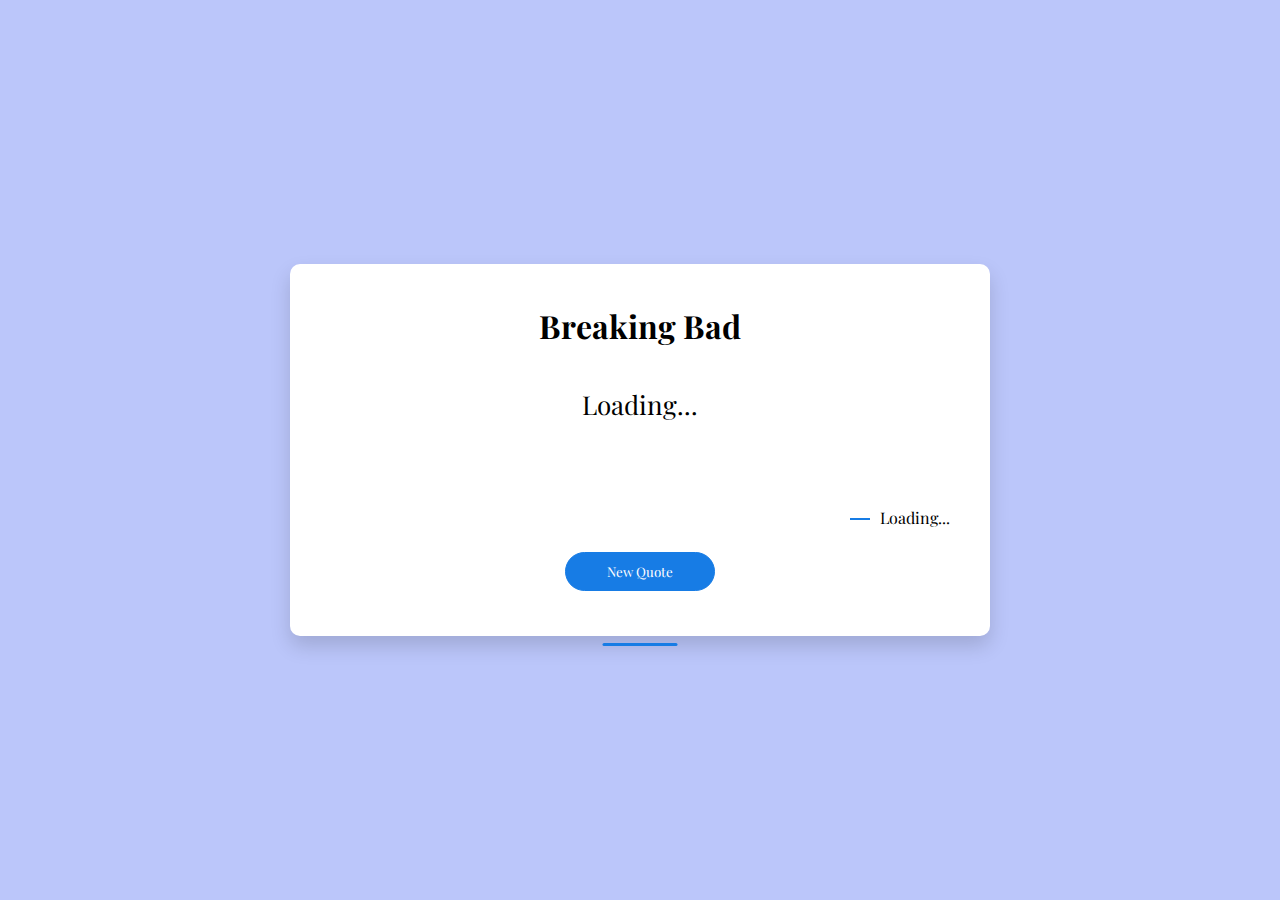
<file: API/index.html>
<!DOCTYPE html>
<html lang="en">
  <head>
    <meta charset="UTF-8" />
    <meta name="viewport" content="width=device-width, initial-scale=1.0" />
    <title>Quote of the day</title>
    <link rel="stylesheet" href="style.css" />
  </head>

  <body>
    <div class="quote-box">
      <h2>Breaking Bad </h2>
      <blockquote id="quote">Loading...</blockquote>
      <span id="author">Loading...</span>
      <div>
        <button>New Quote</button>
      </div>
    </div>
    <script src="app.js"></script>
  </body>
</html>
</file>
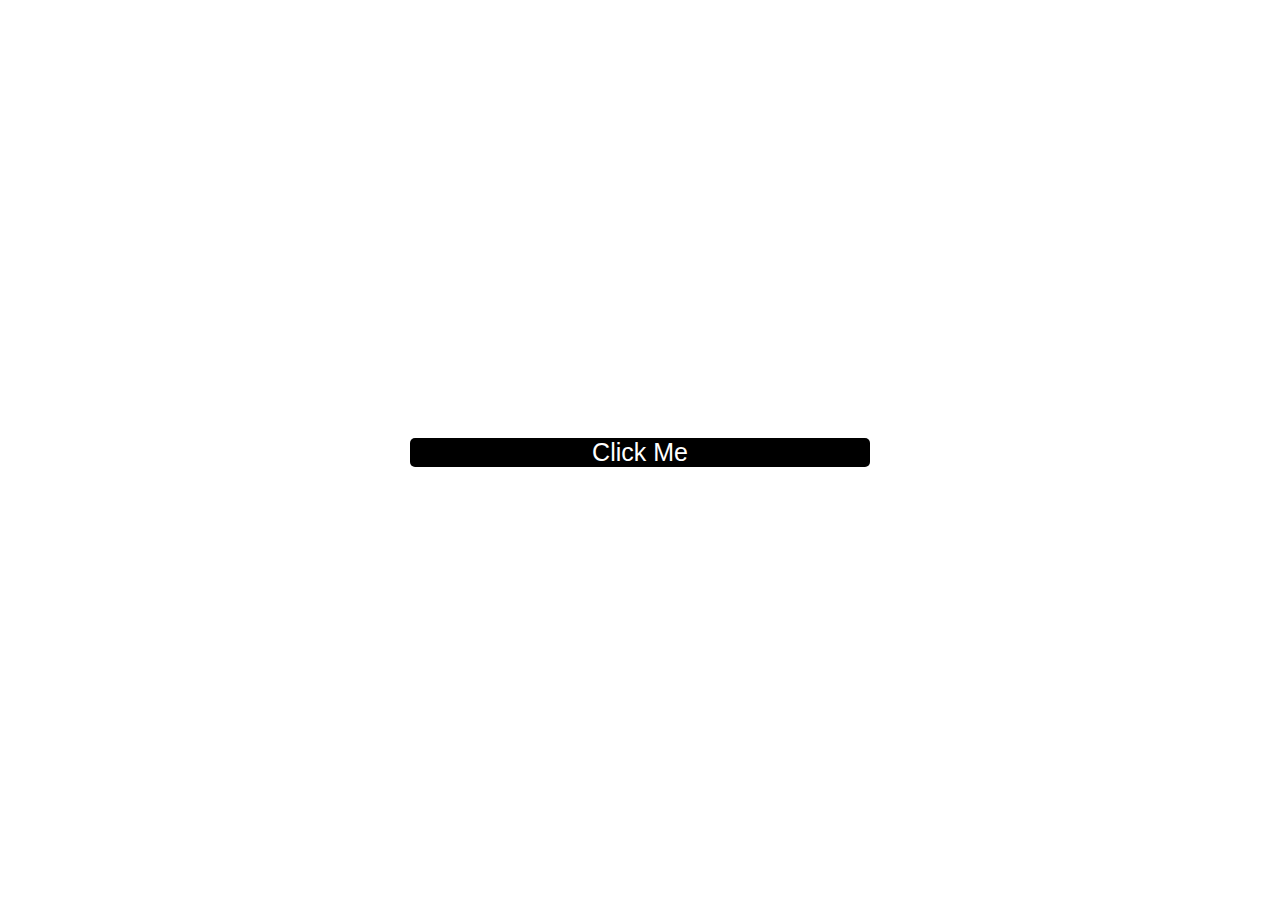
<file: colorGenerator/index.html>
<!DOCTYPE html>
<html lang="en">
<head>
    <meta charset="UTF-8">
    <meta name="viewport" content="width=device-width, initial-scale=1.0">
    <title>ColorGenerator</title>
    <link rel="stylesheet" href="style.css">
</head>
<body>
    <div class="main">
        <div class="container">
            <h1 id="color-code"></h1>
            <button id="btn">Click Me</button>
        </div>
    </div>
    <script src="app.js"></script>
</body>
</html>
</file>
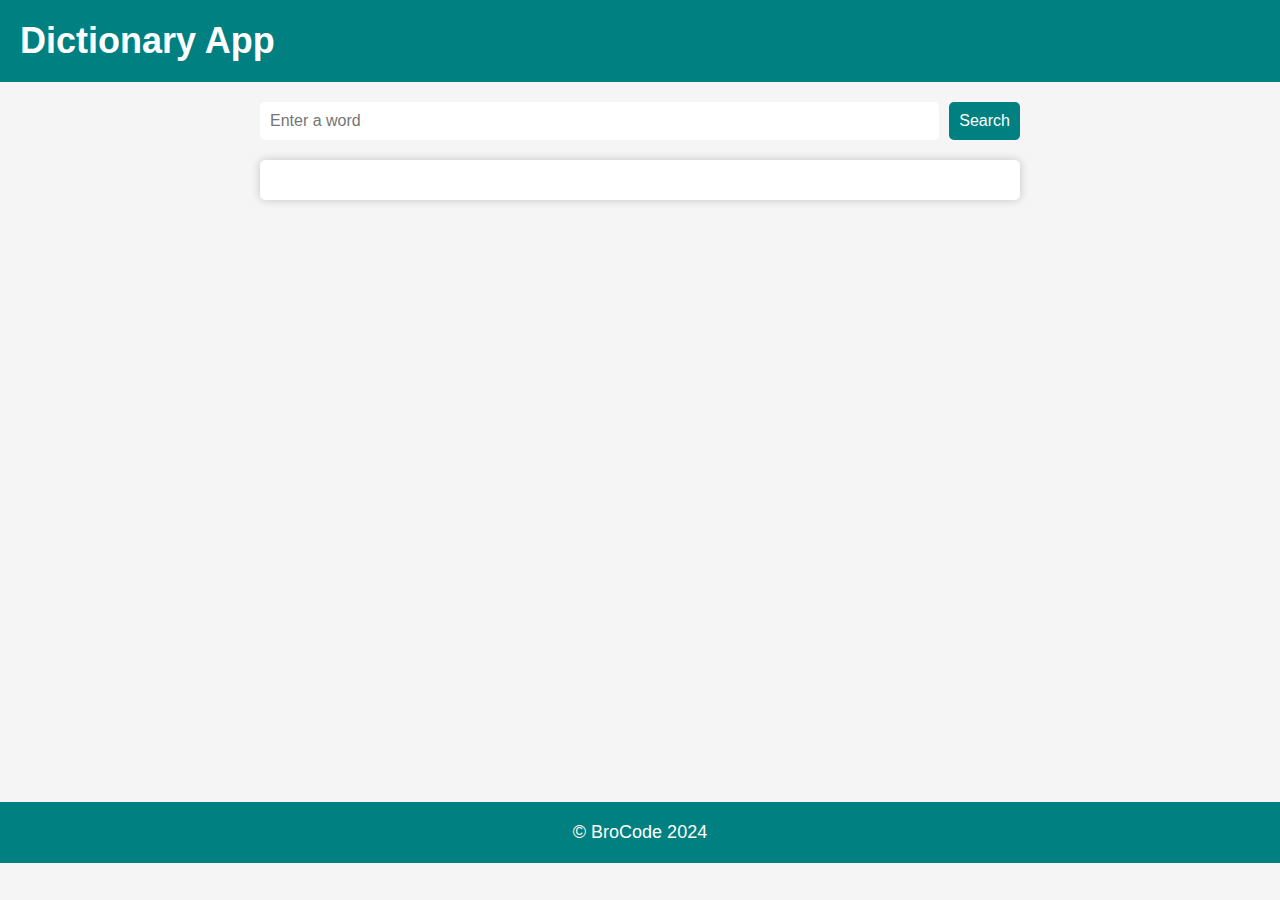
<file: Dictionary App/index.html>
<!DOCTYPE html>
<html lang="en">
  <head>
    <meta charset="UTF-8" />
    <meta name="viewport" content="width=device-width, initial-scale=1.0" />
    <title>Dictionary App</title>
    <link rel="stylesheet" href="style.css" />
  </head>
  <body>
    <header>
      <nav>
        <h1>Dictionary App</h1>
      </nav>
    </header>
    <main>
      <form>
        <input type="text" placeholder="Enter a word" />
        <button type="submit">Search</button>
      </form>
      <div class="result"></div>
    </main>
    <footer>
      <p>&copy; BroCode 2024</p>
    </footer>
    <script src="app.js"></script>
  </body>
</html>
</file>
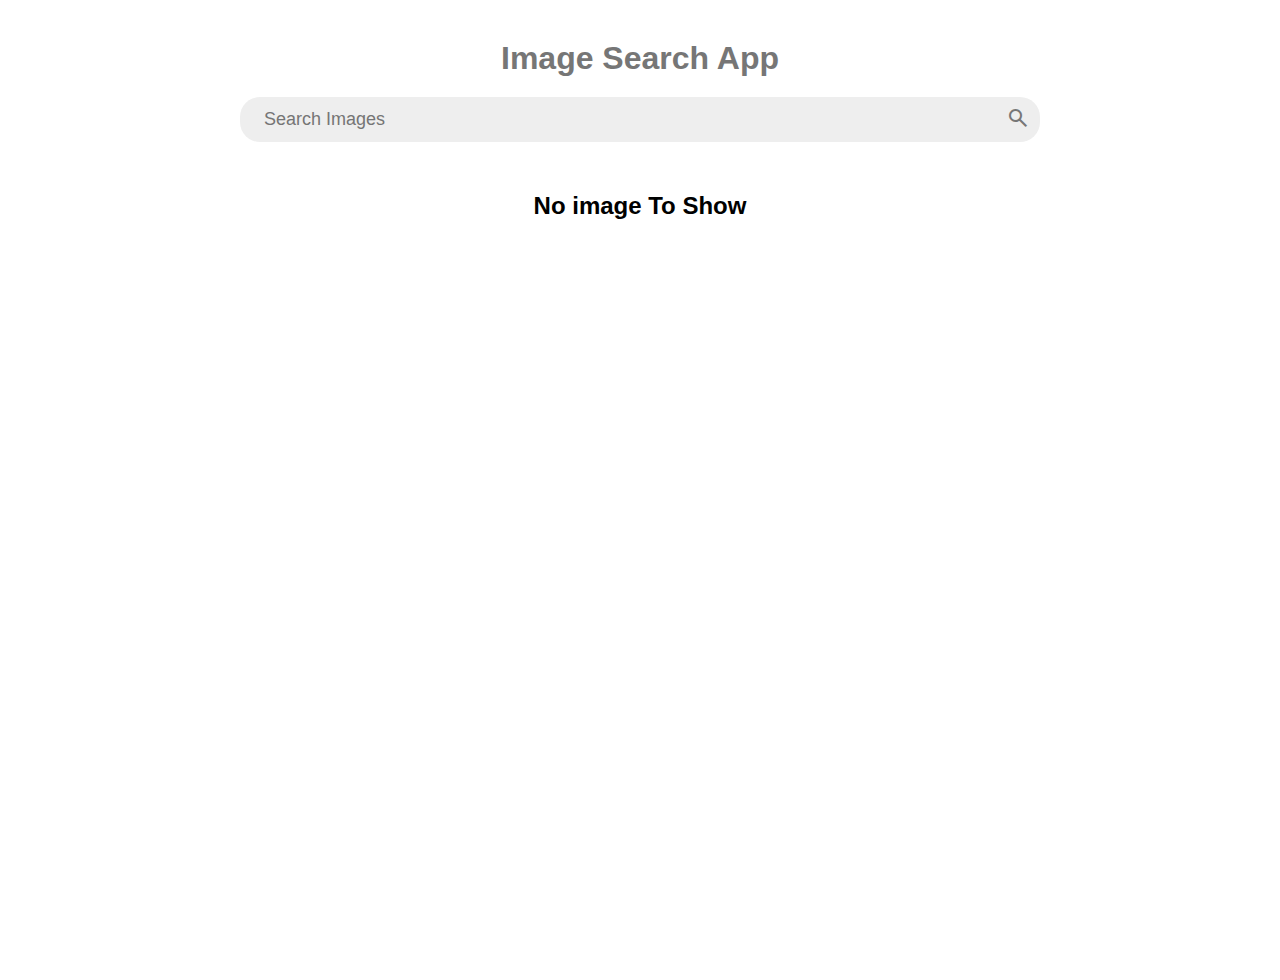
<file: Image Search App/index.html>
<!DOCTYPE html>
<html lang="en">

<head>
    <meta charset="UTF-8">
    <meta name="viewport" content="width=device-width, initial-scale=1.0">
    <title>Image Search App</title>
    <link rel="stylesheet" href="style.css">
    <link rel="stylesheet"
        href="https://fonts.googleapis.com/css2?family=Material+Symbols+Outlined:opsz,wght,FILL,GRAD@20..48,100..700,0..1,-50..200" />
</head>

<body>
    <header>
        <h1>Image Search App</h1>
        <form>
            <div class="search-container">
                <input type="text" placeholder="Search Images" class="search-input">
                <span class="material-symbols-outlined">search</span>
            </div>
        </form>
    </header>
    <main>
        <section>
            <div class="images-container">
                <h2>No image To Show</h2>
            </div>
        </section>
    </main>
    <script src="app.js"></script>
</body>

</html>
</file>
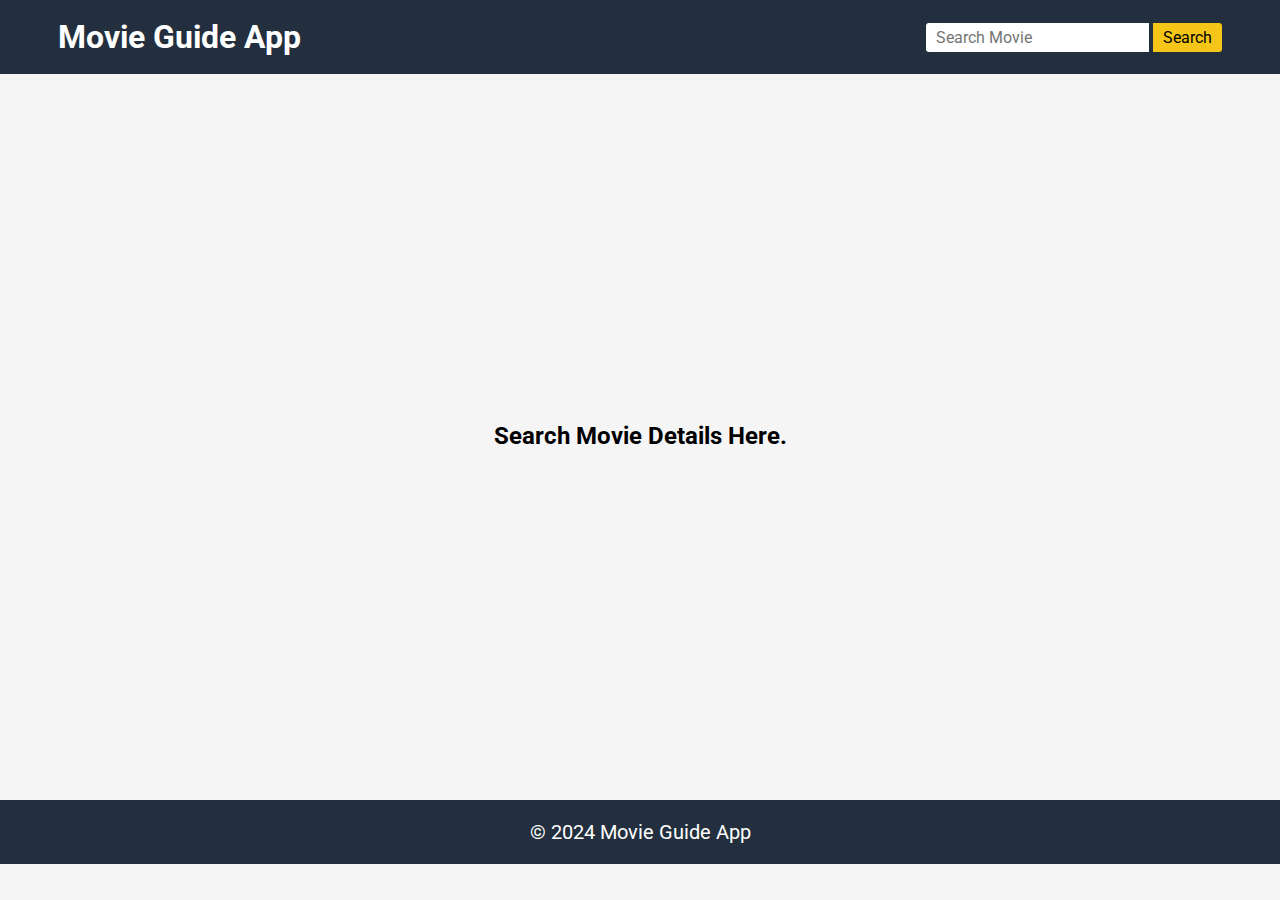
<file: Movie App/index.html>
<!DOCTYPE html>
<html lang="en">
  <head>
    <meta charset="UTF-8" />
    <meta name="viewport" content="width=device-width, initial-scale=1.0" />
    <title>Movie Guide App</title>
    <link rel="stylesheet" href="style.css" />
  </head>
  <body>
    <!-- navbar -->
    <nav>
      <div class="navbar">
        <div class="logo">
          <h1>Movie Guide App</h1>
        </div>
        <div class="search-container">
          <form action="">
            <input type="text" placeholder="Search Movie" class="inputBox"/>
            <button type="submit" class="searchBtn">Search</button>
          </form>
        </div>
      </div>
    </nav>
    <!-- main section of movie data-->
     <main>
        <section>
            <div class="movie-container noBackground">
                <h2>Search Movie Details Here.</h2>
                <!-- <div class="movie-poster"></div>
                <div class="movie-details"></div> -->
            </div>
        </section>
     </main>

     <!-- footer -->
     <footer>
        <p>&copy; 2024 Movie Guide App</p>
     </footer>
    <script src="app.js"></script>
  </body>
</html>
</file>
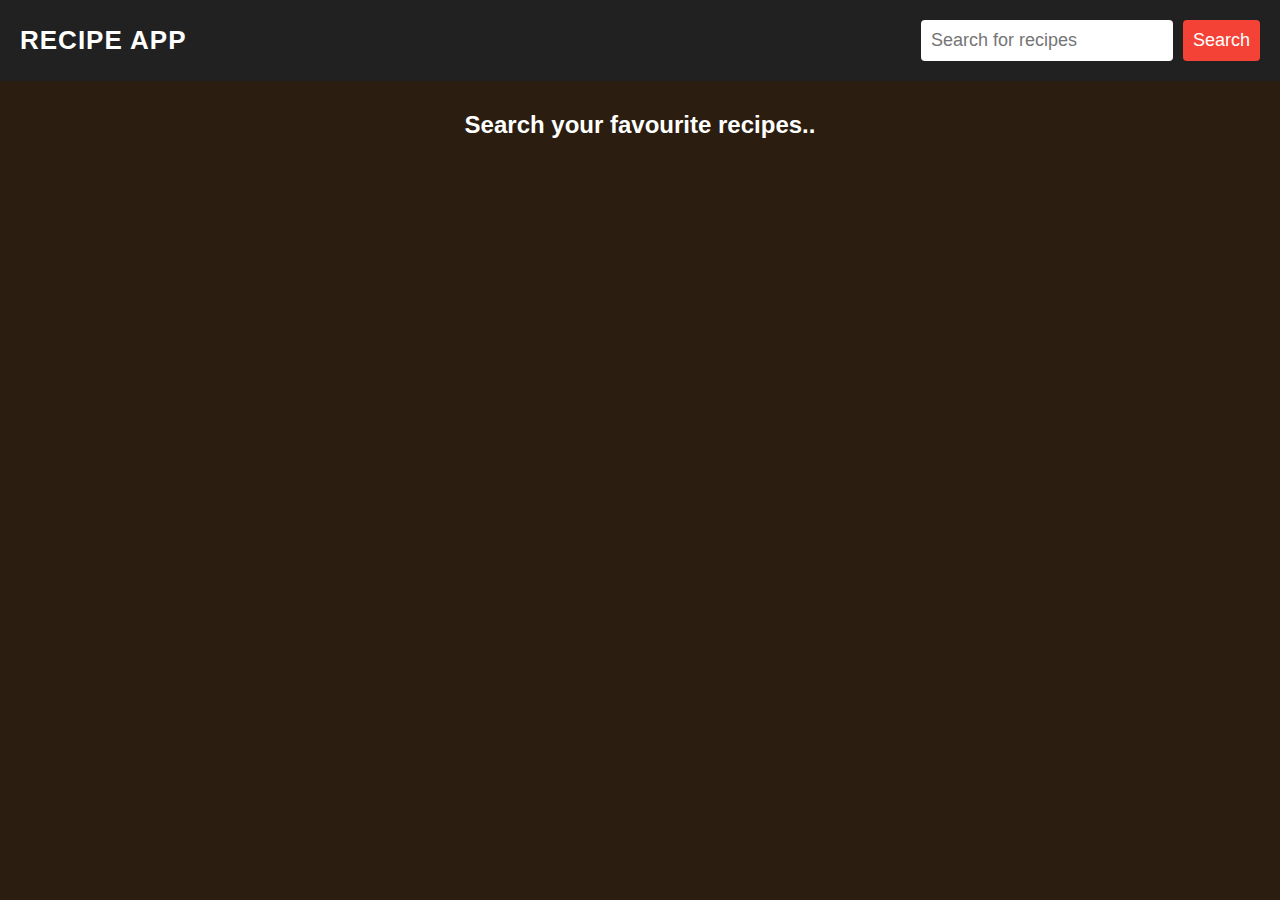
<file: Recipe App/index.html>
<!DOCTYPE html>
<html lang="en">
  <head>
    <meta charset="UTF-8" />
    <meta name="viewport" content="width=device-width, initial-scale=1.0" />
    <title>Resipe App</title>
    <link rel="stylesheet" href="style.css" />
    <!-- font awesome cdn -->
    <link
      rel="stylesheet"
      href="https://cdnjs.cloudflare.com/ajax/libs/font-awesome/6.5.2/css/all.min.css"
      integrity="sha512-SnH5WK+bZxgPHs44uWIX+LLJAJ9/2PkPKZ5QiAj6Ta86w+fsb2TkcmfRyVX3pBnMFcV7oQPJkl9QevSCWr3W6A=="
      crossorigin="anonymous"
      referrerpolicy="no-referrer"
    />
  </head>
  <body>
    <header>
      <nav>
        <h1>Recipe App</h1>
        <form>
          <input
            type="text"
            placeholder="Search for recipes"
            class="searchBox"
          />
          <button type="submit" class="searchBtn">Search</button>
        </form>
      </nav>
    </header>
    <main>
      <section>
        <div class="recipe-container">
          <h2>Search your favourite recipes..</h2>
        </div>
      </section>
    </main>
    <script src="app.js"></script>
  </body>
</html>
</file>
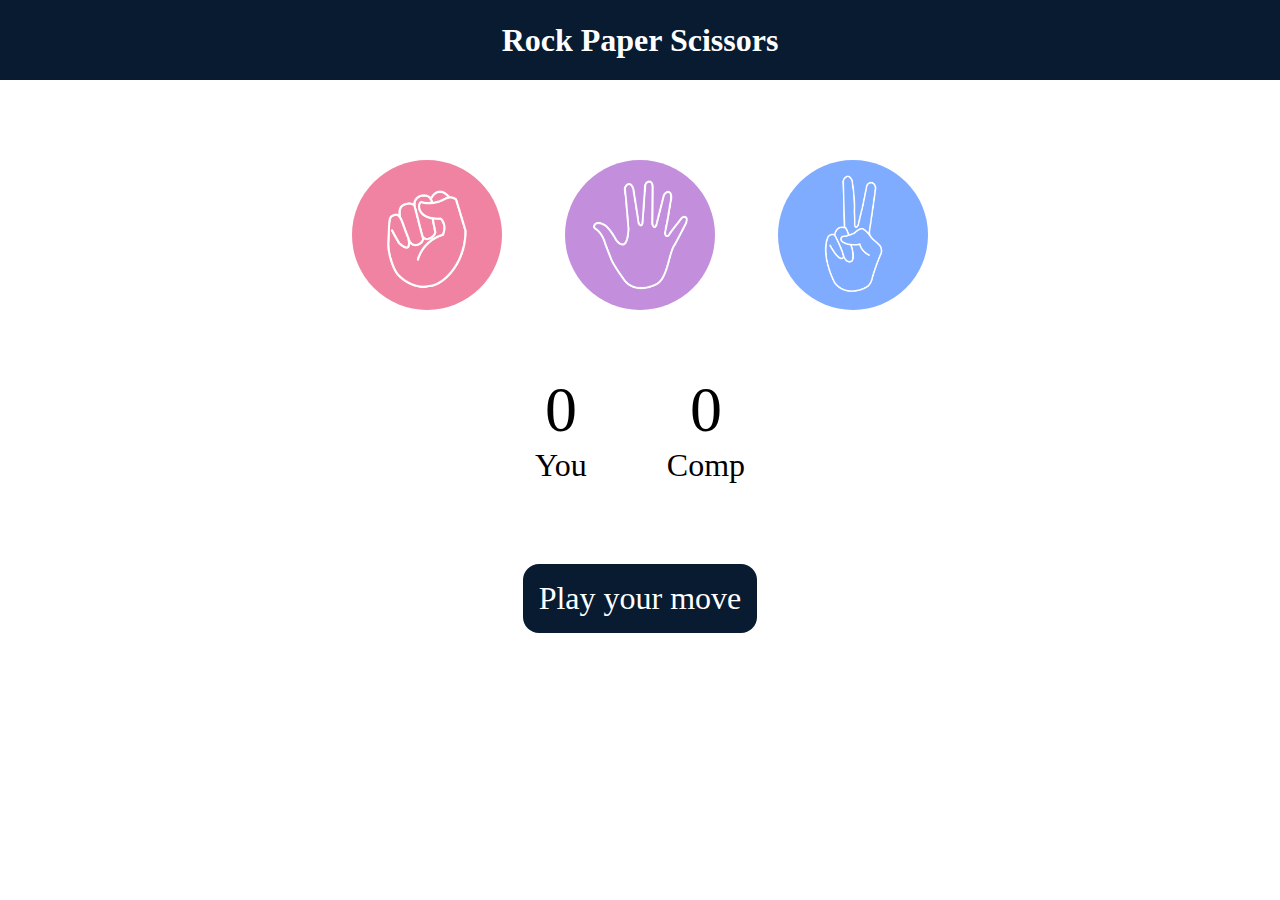
<file: Rock Paper Scissors/index.html>
<!DOCTYPE html>
<html lang="en">
<head>
    <meta charset="UTF-8">
    <meta name="viewport" content="width=device-width, initial-scale=1.0">
    <title>Rock Paper Scissors</title>
    <link rel="stylesheet" href="style.css">
</head>
<body>
    <h1>Rock Paper Scissors</h1>
    <div class="choices">
        <div class="choice" id="rock">
            <img src="img/rock.png">
        </div>
        <div class="choice" id="paper">
            <img src="img/paper.png">
        </div>
        <div class="choice" id="scissors">
            <img src="img/scissors.png">
        </div>
    </div>
    <div class="score-board">
        <div class="score">
            <p id="user-score">0</p>
            <p>You</p>
        </div>
        <div class="score">
            <p id="comp-score">0</p>
            <p>Comp</p>
        </div>
    </div>

    <div class="msg-container">
        <p id="msg">Play your move</p>
    </div>
    <script src="app.js"></script>
</body>
</html>
</file>
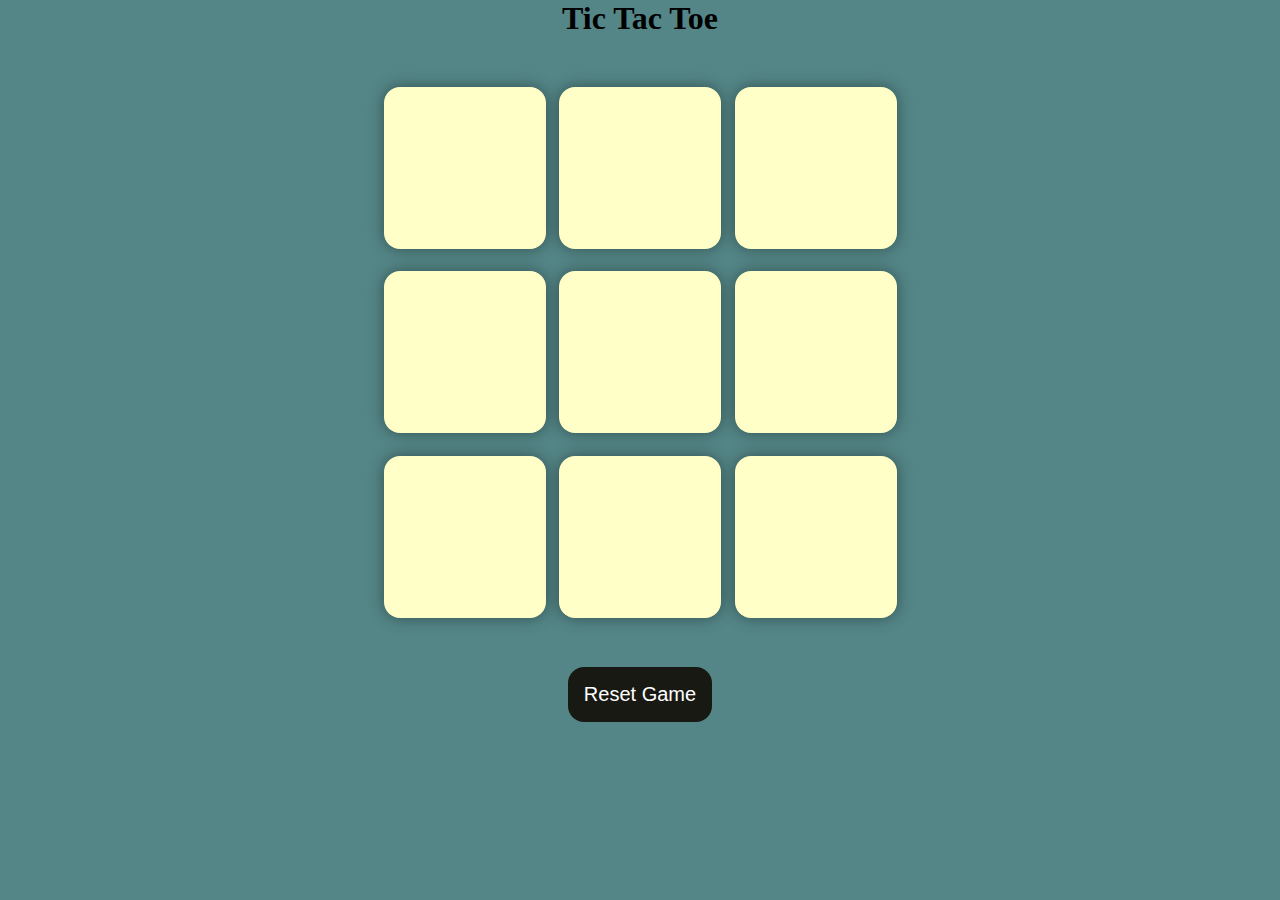
<file: Tic-Tac-Toe/index.html>
<!DOCTYPE html>
<html lang="en">
  <head>
    <meta charset="UTF-8" />
    <meta name="viewport" content="width=device-width, initial-scale=1.0" />
    <title>Tic Tac Toe</title>
    <link rel="stylesheet" href="style.css" />
  </head>
  <body>
    <div class="msg-container hide">
      <p id="msg">Winner</p>
      <button id="new-btn">New Game</button>
    </div>
    <main>
      <h1>Tic Tac Toe</h1>
      <div class="container">
        <div class="game">
          <button class="box"></button>
          <button class="box"></button>
          <button class="box"></button>
          <button class="box"></button>
          <button class="box"></button>
          <button class="box"></button>
          <button class="box"></button>
          <button class="box"></button>
          <button class="box"></button>
        </div>
      </div>
      <button id="reset-btn">Reset Game</button>
    </main>
    <script src="app.js"></script>
  </body>
</html>
</file>
<file: API/style.css>
@import url('https://fonts.googleapis.com/css2?family=Playfair+Display:ital,wght@0,400..900;1,400..900&display=swap');

*{
    margin: 0;
    padding: 0;
    box-sizing: border-box;
    font-family: "Playfair Display", serif;
}

body{
    background-color: #bbc6fa;
}

.quote-box{
    background-color: #fff;
    width: 700px;
    position: absolute;
    top: 50%;
    left: 50%;
    transform: translate(-50%,-50%);
    padding: 40px;
    border-radius: 10px;
    text-align: center;
    box-shadow: 0 10px 20px 0px rgba(0,0, 0, 0.15);
}

.quote-box h2{
    font-size: 32px;
    margin-bottom: 40px;
}

.quote-box h2:after{
    content: '';
    width: 75px;
    height: 3px;
    border-radius: 3px;
    background-color: rgb(23,124,229);
    position: absolute;
    bottom: -10px;
    left: 50%;
    transform: translate(-50%);
}

.quote-box blockquote{
    font-size: 26px;
    min-height: 110px;
}

.quote-box blockquote::before, .quote-box blockquote::after{
    content: '';
}

.quote-box span{
    display: block;
    margin-top: 10px;
    float: right;
    position:relative;
}

.quote-box span::before{
    content: '';
    width: 20px;
    height: 2px;
    background-color:rgb(23,124,229);
    position: absolute;
    top: 50%;
    left: -30px;
}

.quote-box div{
    width: 100%;
    margin-top: 50px;
    display: flex;
    justify-content: center;
}

.quote-box button{
    background-color: rgb(23,124,229);
    color: #fff;
    border-radius: 25px;
    border: 1px solid rgb(23, 124,229);
    width: 150px;
    align-items: center;
    justify-content: center;
    margin: 5px;
    cursor: pointer;
    padding: 10px;
}
</file>
<file: colorGenerator/style.css>
*{
    margin: 0;
    padding: 0;
    box-sizing: border-box;
}

.main{
    width: 100%;
    height: 100vh;
    display: flex;
    justify-content: center;
    align-items: center;
}

.container{
    background-color: white;
    width:30rem;
    padding: 10px;
    border-radius: 10px;
    font-size: 30px;
    text-align: center;
}

button{
    display: block;
    margin-top: 5px;
    width: 100%;
    background-color: black;
    color: white;
    font-size: 25px;
    border: none;
    border-radius: 5px;
}
</file>
<file: Dictionary App/style.css>
:root{
    --primary-color:#008080;
    --bck-color:#f5f5f5;
    --padding:20px;
    --text-color:#fff;
    --border-radius:5px;
}

*{
    margin: 0;
    padding: 0;
    box-sizing: border-box;
}

body{
    font-family: Arial, sans-serif;
    background-color:var(--bck-color);
    width: 100vw;
}

header{
    background-color: var(--primary-color);
    padding: var(--padding);
    color: var(--text-color);
}

header h1{
    font-size: 36px;
}

main{
    min-height: 80vh;
    padding: var(--padding);
    max-width: 800px;
    margin: 0 auto;
}

main form{
    display: flex;
    justify-content: center;
}

form input[type="text"]{
    flex-grow: 1;
}

form input[type="text"],button[type="submit"], .result div a{
    border: none;
    font-size: 16px;
    font-weight: 500;
    border-radius:var(--border-radius);
    padding: calc(var(--padding)/2);
}

form button[type="submit"]{
    background-color: var(--primary-color);
    color: var(--text-color);
    margin-left: 10px;
    cursor: pointer;
}

footer{
    background-color: var(--primary-color);
    color: var(--text-color);
    padding: var(--padding);
    text-align: center;
    font-size: 18px;
    position: fixed;
    width: 100%;
}

.result p{
    margin-top: 10px;
}

.result{
    background-color: #fff;
    padding: var(--padding);
    border-radius: var(--border-radius);
    margin-top:20px;
    box-shadow: 0px 0px 10px rgba(0, 0, 0, 0.2);
}

.result p[class="partOfSeech"]{
    font-style:italic;
    color: #808080;
    margin-top: 2px;
}

.result div a{
    text-decoration: none;
    background-color: var(--primary-color);
    color: var(--text-color);
}

.result div{
    margin-top: 20px;
}

.result li{
    padding: calc(var(--padding)/6);
    margin-left: 20px;
}

@media screen and(max-width:320px){
    main form{
        flex-direction: column;
    }
    form button[type="submit"]{
        margin-left: 0px;
        margin-top: 10px;
    }
}
</file>
<file: Image Search App/style.css>
*{
    margin: 0;
    padding: 0;
    box-sizing: border-box;
    font-family: Arial, Helvetica, sans-serif;
}

body{
    width: 100%;
    height: 100vh;
    display: flex;
    flex-direction: column;
    align-items: center;
    margin-block: 40px;
}

header{
    width: 100%;
    max-width: 800px;
    text-align: center;
}

header h1{
    color: #767676;
}

header form .search-container{
    margin-top: 20px;
    position: relative;
}

.search-container input{
    width: 100%;
    font-size: 18px;
    padding: 12px 24px;
    border-radius: 20px;
    border:none;
    background-color: #eee;
}

.search-container .material-symbols-outlined{
    cursor: pointer;
    color: #777;
    right: 10px;
    bottom: 12px;
    position: absolute;
}

.images-container{
    margin-block:50px;
    display: flex;
    justify-content: center;
    align-items: center;
    flex-wrap: wrap;
    gap: 20px;
}

.images-container img{
    width: 300px;
    height: 280px;
}

.overlay{
    position: absolute;
    left: 0;
    bottom: 0;
    width: 100%;
    height: 0;
    background-color: rgba(0, 0, 0, 0.7);
    transition: height 0.3s ease;
    display: flex;
    justify-content: center;
    align-items: center;
}

.imageDiv:hover .overlay{
    height: 100%;
}

.imageDiv{
    position: relative;
}

.overlay h3{
    color: white;
    display: none;
    font-size: 20px;
    text-align: center;
}

.imageDiv:hover .overlay h3{
    display: block;
}

@media screen and(max-width:920px){
    header{
        width: 80%;

    }
}
</file>
<file: Movie App/style.css>
@import url('https://fonts.googleapis.com/css2?family=Roboto:ital,wght@0,100;0,300;0,400;0,500;0,700;0,900;1,100;1,300;1,400;1,500;1,700;1,900&display=swap');

*{
    margin: 0;
    padding: 0;
    box-sizing: border-box;
    font-family: "Roboto", sans-serif;
}

body{
    background: #f5f5f5;
}

/* navbar styling */
nav{
    background-color: #232f3e;
    color: #fff;
}

.navbar{
    display: flex;
    justify-content: space-between;
    align-items: center;
    max-width: 1200px;
    margin: 0 auto;
    padding: 18px;
}

.search-container input , button{
    padding: 5px 10px;
    border: none;
    font-size: 16px;
}

.search-container input{
    border-radius: 3px 0 0 3px;
}

.search-container button{
    border-radius: 0 3px 3px 0;
    background-color: #f5c518;
    cursor: pointer;
    transition: all 0.2s;
}

.search-container button:hover{
    background-color: #ffdd45;
}

/* main movie section styling */

main{
    max-width: 1200px;
    margin: 0 auto;
    margin-block:38px;
}

main section{
    display: flex;
    align-items: center;
    justify-content: center;
    min-height: 72vh;
}

.movie-container{
    display: flex;
    background-color: #fff;
    box-shadow: 0px 0px 10px #ccc;
    width: 80%;
    border-radius: 5px;
    justify-content: center;
}

.movie-poster img{
    height: 450px;
    margin-right: 30px;
    border-radius: 5px 0 0 5px;
}

.movie-info{
    padding-inline: 15px;
}

.movie-info h2{
    text-align: center;
    font-size: 32px;
    margin: 20px 0 12px 0;
}

.movie-info h2+p{
    text-align: center;
}

.movie-genre p{
    background-color: #232f3e;
    color: white;
    padding: 5px 14px;
    margin-inline:5px;
    border: 2px solid black;
    border-radius: 6px;
    font-weight: 700;
}

.movie-genre{
    display: flex;
    justify-content: center;
    margin-block:5px;
    overflow-x: auto;
}

.movie-info p{
    font-size: 18px;
    margin-block: 16px;
    line-height: 24px;
}

.noBackground{
    background: none;
    box-shadow: none;
    align-items: center;
}

/* footer styling */

footer{
    text-align: center;
    background-color: #232f3e;
    color: white;
    padding-block: 20px;
    margin-top: 40px;
    font-size: 20px;
}

/* responsive */

@media screen and (max-width:950px){
    .movie-container{
        flex-direction: column;
    }
    .movie-poster img{
        width: 100%;
        height: fit-content;
        margin-right: 0;
    }
    .movie-info{
        padding-inline:30px;
    }
}

@media screen and (max-width:630px){
    .navbar{
        flex-direction:column;
        justify-content: center;
        align-items: center;
        
    }

    .search-container{
        margin-top: 12px;
    }
}
</file>
<file: Recipe App/style.css>
* {
  margin: 0;
  padding: 0;
  box-sizing: border-box;
  font-family: Verdana, Geneva, Tahoma, sans-serif;
}

body {
  background-color: #2b1d0f;
  color: white;
}

header nav {
  background-color: #212121;
  padding: 20px;
  display: flex;
  justify-content: space-between;
  align-items: center;
  z-index: 1;
}

header nav h1 {
  font-size: 26px;
  font-weight: 700;
  letter-spacing: 1px;
  text-transform: uppercase;
}

header nav form {
  display: flex;
  justify-content: center;
}

form input[type="text"] {
  flex-grow: 1;
  margin-right: 10px;
}

form input[type="text"],
button[type="submit"] {
  border: none;
  font-size: 18px;
  padding: 10px;
  border-radius: 4px;
}

form button[type="submit"] {
  background-color: #f44336;
  color: white;
  cursor: pointer;
  transition: background-color 0.2s ease-in-out;
}

form button[type="submit"]:hover,
.recipe button:hover {
  background-color: #ff5c5c;
}

/* main section */

.recipe-container {
  text-align: center;
  margin-top: 20px;
  display: grid;
  grid-template-columns: repeat(auto-fit, minmax(300px, 1fr));
  grid-gap: 40px;
  width: 80%;
  margin: 10px auto;
  padding: 20px;
  place-items: center;
}

.recipe {
  background-color: #fff;
  display: flex;
  flex-direction: column;
  color: black;
  border-radius: 6px;
  box-shadow: 0 5px 10px rgba(78, 73, 73, 0.1),
    -5px -5px 10px rgba(34, 34, 34, 0.5);
  cursor: pointer;
  max-width: 350px;
}

.recipe img {
  height: 300px;
}

.recipe h3 {
  font-size: 24px;
  margin-block: 5px;
}

.recipe p {
  font-size: 20px;
  color: #4a4a4a;
  margin: 5px 0;
}

.recipe span {
  font-weight: 600;
}

.recipe button {
  font-size: 20px;
  font-weight: 600;
  padding: 10px;
  border-radius: 5px;
  cursor: pointer;
  margin: 18px auto;
  background-color: #f44336;
  color: #fff;
  border: none;
}


/* Responsive Code */
@media screen and (max-width: 600px) {
  header nav {
    flex-direction: column;
  }

  header nav form {
    width: 80%;
    margin-top: 20px;
  }

  .recipe-container {
    justify-content: center;
  }
}
</file>
<file: Rock Paper Scissors/style.css>
*{
  margin: 0;
  padding: 0;
  box-sizing: border-box;
  text-align: center;
}

h1{
    background-color: #081b31;
    color: #fff;
    height: 5rem;
    line-height: 5rem;
}

.choices{
    display: flex;
    justify-content: center;
    align-items: center;
    gap: 3rem;
    margin-top: 5rem;
}

.choice{
    height: 165px;
    width: 165px;
}

img{
    height: 150px;
    width: 150px;
    object-fit: cover;
    border-radius:50%;
}

.choice:hover{
    opacity: 0.5;
    cursor: pointer;
}

.score-board{
    display: flex;
    justify-content: center;
    align-items: center;
    gap: 5rem;
    font-size: 2rem;
    margin-top: 3rem;
}

#user-score, #comp-score{
    font-size: 4rem;
}

#msg{
    background-color: #081b31;
    color: #fff;
    font-size: 2rem;
    display: inline-block;    
    padding: 1rem;
    border-radius: 1rem;
}

.msg-container{
    margin-top: 5rem;
}
</file>
<file: Tic-Tac-Toe/style.css>
* {
  margin: 0;
  padding: 0;
  box-sizing: border-box;
}

body {
  background-color: #548687;
  text-align: center;
}

.container {
  height: 70vh;
  display: flex;
  justify-content: center;
  align-items: center;
}

.game {
  height: 60vmin;
  width: 60vmin;
  display: flex;
  flex-wrap: wrap;
  justify-content: center;
  align-items: center;
  gap: 1.5vmin;
}

.box {
  height: 18vmin;
  width: 18vmin;
  border-radius: 1rem;
  border: none;
  box-shadow: 0 0 1rem rgba(0, 0, 0, 0.4);
  font-size: 8vmin;
  color: #b0413e;
  background-color: #ffffc7;
}

#reset-btn {
  padding: 1rem;
  font-size: 1.25rem;
  background-color: #191913;
  color: #fff;
  border-radius: 1rem;
  border: none;
}

#new-btn {
  padding: 1rem;
  font-size: 1.25rem;
  background-color: #191913;
  color: #fff;
  border-radius: 1rem;
  border: none;
}

#msg {
  color: #ffffc7;
  font-size: 5vmin;
}

.msg-container {
    display: flex;
    justify-content: center;
    align-items: center;
    flex-direction: column;
    gap: 4rem;
  height: 30vmin;
}

.hide {
  display: none;
}
</file>
